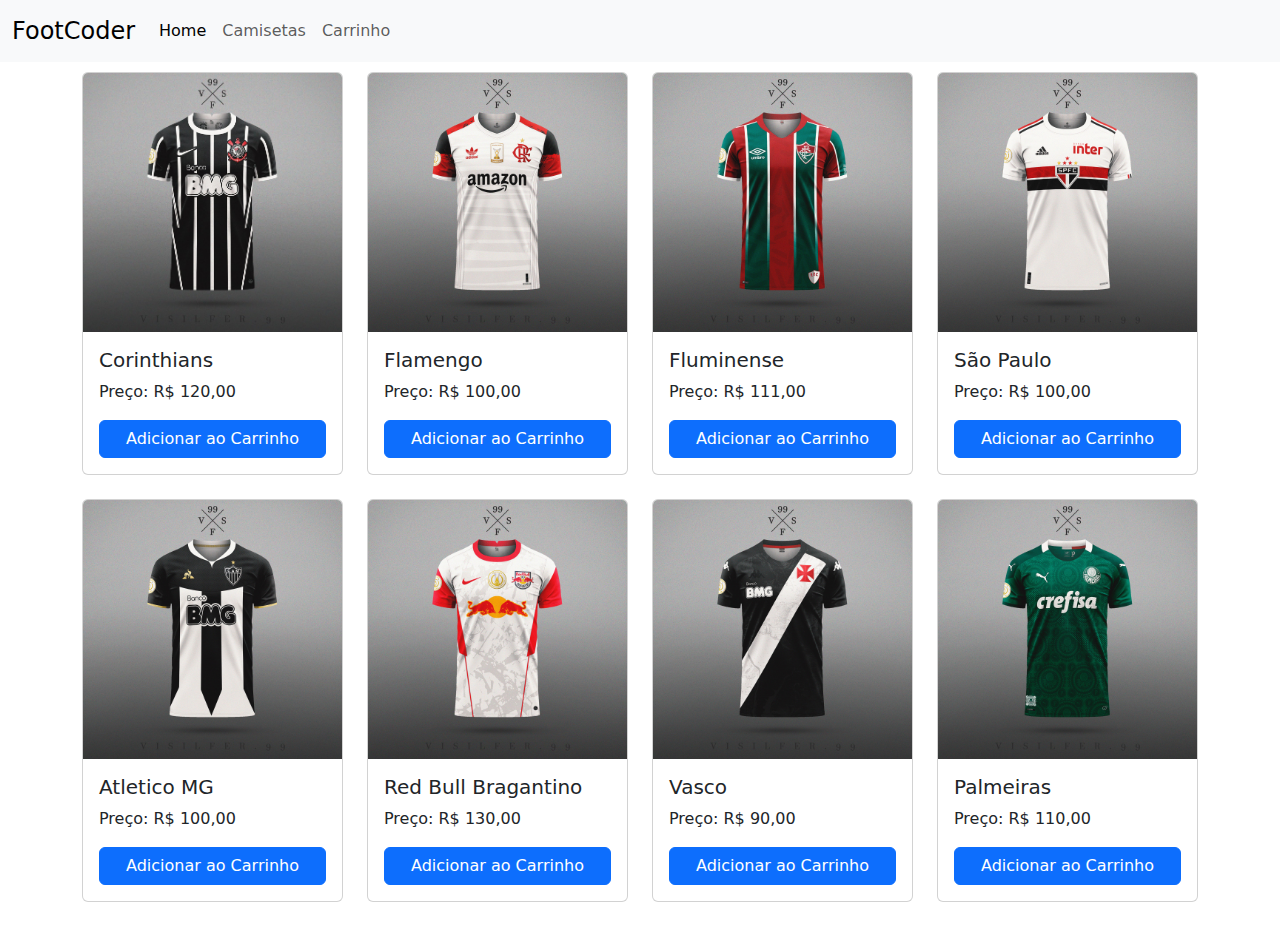
<file: index.html>
<!DOCTYPE html>
<html lang="pt-br">
<head>
  <meta charset="UTF-8">
  <meta name="viewport" content="width=device-width, initial-scale=1.0">
  <title>FootCoder</title>
  <!-- Bootstrap CSS -->
  <link href="https://cdn.jsdelivr.net/npm/bootstrap@5.3.0-alpha1/dist/css/bootstrap.min.css" rel="stylesheet">
  <!-- Custom CSS -->
  <link href="./css/styles.css" rel="stylesheet">
  <link rel="shortcut icon" href="./image/camisa.gif" type="image/x-icon">
</head>
<body>

<nav class="navbar navbar-expand-lg navbar-light bg-light fixed-top">
  <div class="container-fluid">
    <a class="navbar-brand" href="#">FootCoder</a>
    <button class="navbar-toggler" type="button" data-bs-toggle="collapse" data-bs-target="#navbarNav" aria-controls="navbarNav" aria-expanded="false" aria-label="Toggle navigation">
      <span class="navbar-toggler-icon"></span>
    </button>
    <div class="collapse navbar-collapse" id="navbarNav">
      <ul class="navbar-nav">
        <li class="nav-item">
          <a class="nav-link active" aria-current="page" href="#">Home</a>
        </li>
        <li class="nav-item">
          <a class="nav-link" href="./produtos.html">Camisetas</a>
        </li>
        <li class="nav-item">
          <a class="nav-link" href="./carrinho.html">Carrinho</a>
        </li>
      </ul>
    </div>
  </div>
</nav>

<div class="container mt-4 pt-5">
  <div class="row">
    <div class="col-lg-3 col-md-4 col-sm-6 mb-4">
      <div class="card h-100">
        <img src="./image/Corinthians.jpg" class="card-img-top" alt="Time 1">
        <div class="card-body">
          <h5 class="card-title">Corinthians</h5>
          <p class="card-text">Preço: R$ 120,00</p>
          <button class="btn btn-primary btn-add-to-cart">Adicionar ao Carrinho</button>
        </div>
      </div>
    </div>
    <div class="col-lg-3 col-md-4 col-sm-6 mb-4">
      <div class="card h-100">
        <img src="./image/Flamengo.jpg" class="card-img-top" alt="Time 2">
        <div class="card-body">
          <h5 class="card-title">Flamengo</h5>
          <p class="card-text">Preço: R$ 100,00</p>
          <button class="btn btn-primary btn-add-to-cart">Adicionar ao Carrinho</button>
        </div>
      </div>
    </div>
    <div class="col-lg-3 col-md-4 col-sm-6 mb-4">
      <div class="card h-100">
        <img src="./image/Fluminense.jpg" class="card-img-top" alt="Time 2">
        <div class="card-body">
          <h5 class="card-title">Fluminense</h5>
          <p class="card-text">Preço: R$ 111,00</p>
          <button class="btn btn-primary btn-add-to-cart">Adicionar ao Carrinho</button>
        </div>
      </div>
    </div>
    <div class="col-lg-3 col-md-4 col-sm-6 mb-4">
      <div class="card h-100">
        <img src="./image/São Paulo.jpg" class="card-img-top" alt="Time 2">
        <div class="card-body">
          <h5 class="card-title">São Paulo</h5>
          <p class="card-text">Preço: R$ 100,00</p>
          <button class="btn btn-primary btn-add-to-cart">Adicionar ao Carrinho</button>
        </div>
      </div>
    </div>
    <div class="col-lg-3 col-md-4 col-sm-6 mb-4">
      <div class="card h-100">
        <img src="./image/Atletico MG.jpg" class="card-img-top" alt="Time 2">
        <div class="card-body">
          <h5 class="card-title">Atletico MG</h5>
          <p class="card-text">Preço: R$ 100,00</p>
          <button class="btn btn-primary btn-add-to-cart">Adicionar ao Carrinho</button>
        </div>
      </div>
    </div>
    <div class="col-lg-3 col-md-4 col-sm-6 mb-4">
      <div class="card h-100">
        <img src="./image/RedBull.jpg" class="card-img-top" alt="Time 2">
        <div class="card-body">
          <h5 class="card-title">Red Bull Bragantino</h5>
          <p class="card-text">Preço: R$ 130,00</p>
          <button class="btn btn-primary btn-add-to-cart">Adicionar ao Carrinho</button>
        </div>
      </div>
    </div>
    <div class="col-lg-3 col-md-4 col-sm-6 mb-4">
      <div class="card h-100">
        <img src="./image/Vasco.jpg" class="card-img-top" alt="Time 2">
        <div class="card-body">
          <h5 class="card-title">Vasco</h5>
          <p class="card-text">Preço: R$ 90,00</p>
          <button class="btn btn-primary btn-add-to-cart">Adicionar ao Carrinho</button>
        </div>
      </div>
    </div>
    <div class="col-lg-3 col-md-4 col-sm-6 mb-4">
      <div class="card h-100">
        <img src="./image/Palmeiras.jpg" class="card-img-top" alt="Time 2">
        <div class="card-body">
          <h5 class="card-title">Palmeiras</h5>
          <p class="card-text">Preço: R$ 110,00</p>
          <button class="btn btn-primary btn-add-to-cart">Adicionar ao Carrinho</button>
        </div>
      </div>
  </div>
</div>

<!-- Modal de Carrinho -->
<div class="modal fade" id="cartModal" tabindex="-1" aria-labelledby="cartModalLabel" aria-hidden="true">
  <div class="modal-dialog">
    <div class="modal-content">
      <div class="modal-header">
        <h5 class="modal-title" id="cartModalLabel">Carrinho de Compras</h5>
        <button type="button" class="btn-close" data-bs-dismiss="modal" aria-label="Close"></button>
      </div>
      <div class="modal-body">
      </div>
      <div class="modal-footer">
        <button type="button" class="btn btn-secondary" data-bs-dismiss="modal">Fechar</button>
        <button type="button" class="btn btn-primary">Finalizar Compra</button>
      </div>
    </div>
  </div>
</div>

<script src="https://cdn.jsdelivr.net/npm/@popperjs/core@2.11.6/dist/umd/popper.min.js"></script>
<script src="https://cdn.jsdelivr.net/npm/bootstrap@5.3.0-alpha1/dist/js/bootstrap.min.js"></script>
<script src="./js/script.js"></script>
</body>
</html>
</file>
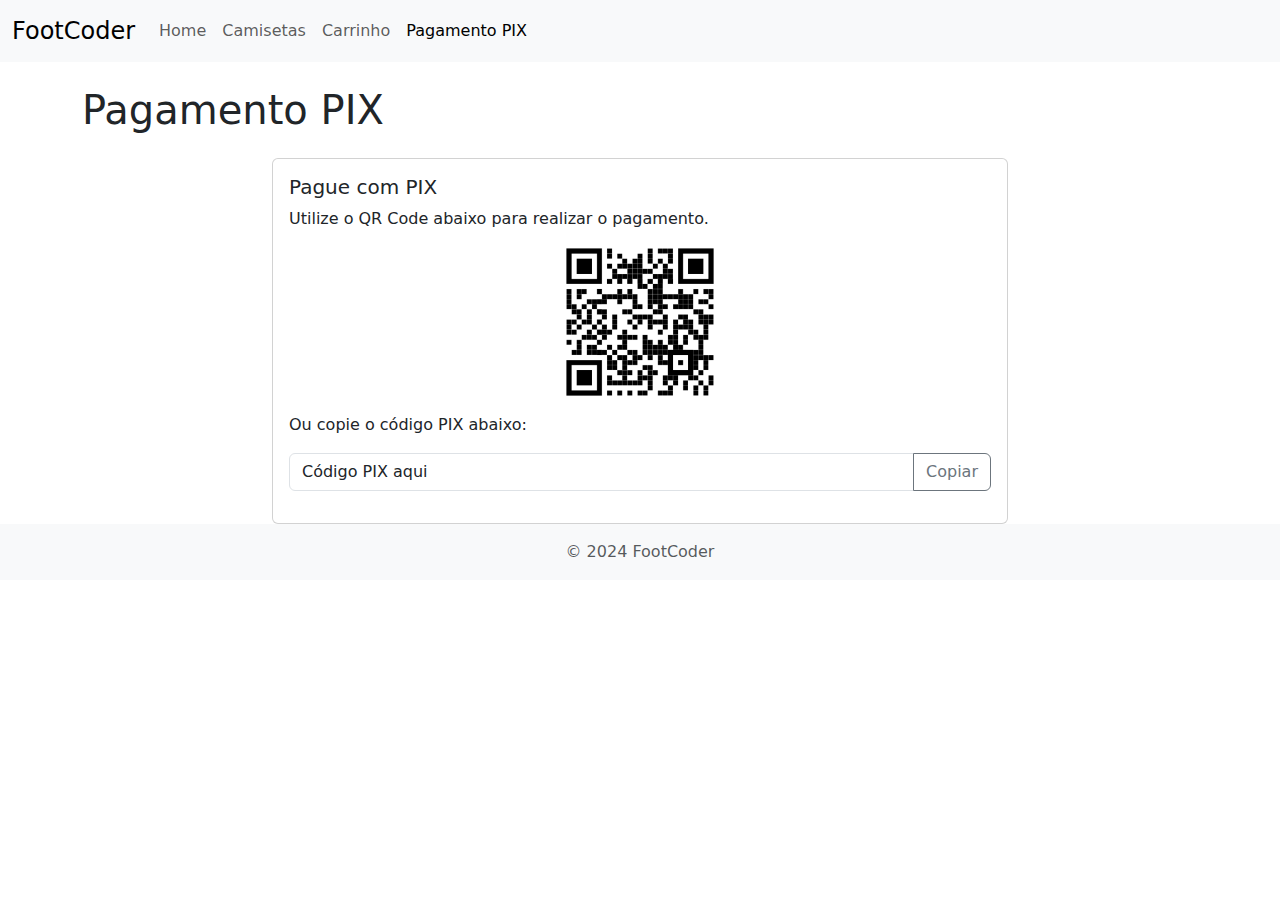
<file: pagamento_pix.html>
<!DOCTYPE html>
<html lang="pt-br">
<head>
  <meta charset="UTF-8">
  <meta name="viewport" content="width=device-width, initial-scale=1.0">
  <title>Pagamento PIX</title>
  <!-- Bootstrap CSS -->
  <link href="https://cdn.jsdelivr.net/npm/bootstrap@5.3.0-alpha1/dist/css/bootstrap.min.css" rel="stylesheet">
  <!-- Custom CSS -->
  <link href="./css/styles.css" rel="stylesheet">
  <link rel="shortcut icon" href="./image/camisa.gif" type="image/x-icon">
</head>
<body>

<nav class="navbar navbar-expand-lg navbar-light bg-light">
  <div class="container-fluid">
    <a class="navbar-brand" href="#">FootCoder</a>
    <button class="navbar-toggler" type="button" data-bs-toggle="collapse" data-bs-target="#navbarNav" aria-controls="navbarNav" aria-expanded="false" aria-label="Toggle navigation">
      <span class="navbar-toggler-icon"></span>
    </button>
    <div class="collapse navbar-collapse" id="navbarNav">
      <ul class="navbar-nav">
        <li class="nav-item">
          <a class="nav-link" href="index.html">Home</a>
        </li>
        <li class="nav-item">
          <a class="nav-link" href="produtos.html">Camisetas</a>
        </li>
        <li class="nav-item">
          <a class="nav-link" href="carrinho.html">Carrinho</a>
        </li>
        <li class="nav-item">
          <a class="nav-link active" aria-current="page" href="#">Pagamento PIX</a>
        </li>
      </ul>
    </div>
  </div>
</nav>

<div class="container mt-4">
  <h1 class="mb-4">Pagamento PIX</h1>
  <div class="row">
    <div class="col-lg-8 offset-lg-2">
      <div class="card">
        <div class="card-body">
          <h5 class="card-title">Pague com PIX</h5>
          <p class="card-text">Utilize o QR Code abaixo para realizar o pagamento.</p>
          <div class="text-center">
            <img src="./image/QR_Code.png" alt="QR Code para pagamento via PIX" class="img-fluid" style="max-width: 150px;">
          </div>
          <p class="mt-3">Ou copie o código PIX abaixo:</p>
          <div class="input-group mb-3">
            <input type="text" class="form-control" value="Código PIX aqui" id="pixCode" readonly>
            <button class="btn btn-outline-secondary" type="button" id="copyPixCodeBtn">Copiar</button>
          </div>
        </div>
      </div>
    </div>
  </div>
</div>

<div class="position-fixed bottom-0 end-0 p-3" style="z-index: 11">
  <div id="copyToast" class="toast align-items-center text-white bg-primary border-0" role="alert" aria-live="assertive" aria-atomic="true">
    <div class="d-flex">
      <div class="toast-body">
        Código PIX copiado!
      </div>
      <button type="button" class="btn-close btn-close-white me-2 m-auto" data-bs-dismiss="toast" aria-label="Close"></button>
    </div>
  </div>
</div>

<footer class="footer mt-auto py-3">
  <div class="container text-center">
    <span class="text-muted">© 2024 FootCoder</span>
  </div>
</footer>

<!-- Bootstrap JS -->
<script src="https://cdn.jsdelivr.net/npm/@popperjs/core@2.11.6/dist/umd/popper.min.js"></script>
<script src="https://cdn.jsdelivr.net/npm/bootstrap@5.3.0-alpha1/dist/js/bootstrap.min.js"></script>
<script>
  document.getElementById('copyPixCodeBtn').addEventListener('click', function() {
    const pixCodeInput = document.getElementById('pixCode');
    pixCodeInput.select();
    pixCodeInput.setSelectionRange(0, 99999); // Para dispositivos móveis
    document.execCommand('copy');
    
    const toast = new bootstrap.Toast(document.getElementById('copyToast'));
    toast.show();
  });
</script>
</body>
</html>
</file>
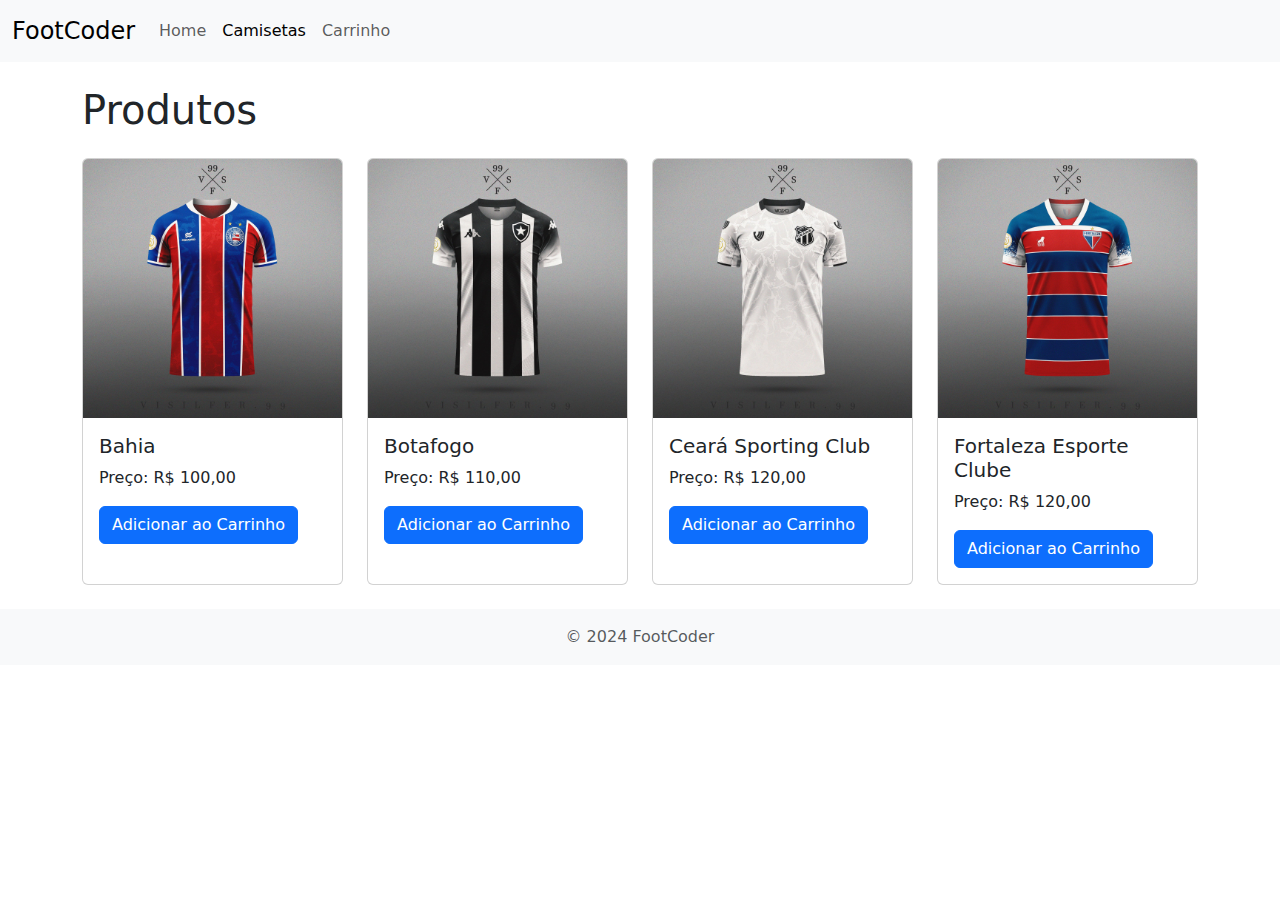
<file: produtos.html>
<!DOCTYPE html>
<html lang="pt-br">
<head>
  <meta charset="UTF-8">
  <meta name="viewport" content="width=device-width, initial-scale=1.0">
  <title>Produtos</title>
  <!-- Bootstrap CSS -->
  <link href="https://cdn.jsdelivr.net/npm/bootstrap@5.3.0-alpha1/dist/css/bootstrap.min.css" rel="stylesheet">
  <!-- Custom CSS -->
  <link href="./css/styles.css" rel="stylesheet">
  <link rel="shortcut icon" href="./image/camisa.gif" type="image/x-icon">
</head>
<body>

<nav class="navbar navbar-expand-lg navbar-light bg-light">
  <div class="container-fluid">
    <a class="navbar-brand" href="#">FootCoder</a>
    <button class="navbar-toggler" type="button" data-bs-toggle="collapse" data-bs-target="#navbarNav" aria-controls="navbarNav" aria-expanded="false" aria-label="Toggle navigation">
      <span class="navbar-toggler-icon"></span>
    </button>
    <div class="collapse navbar-collapse" id="navbarNav">
      <ul class="navbar-nav">
        <li class="nav-item">
          <a class="nav-link" href="index.html">Home</a>
        </li>
        <li class="nav-item">
          <a class="nav-link active" aria-current="page" href="#">Camisetas</a>
        </li>
        <li class="nav-item">
          <a class="nav-link" href="carrinho.html">Carrinho</a>
        </li>
      </ul>
    </div>
  </div>
</nav>

<div class="container mt-4">
  <h1 class="mb-4">Produtos</h1>
  <div class="row">
    <div class="col-lg-3 col-md-4 col-sm-6 mb-4">
      <div class="card h-100">
        <img src="./image/Bahia.jpg" class="card-img-top" alt="Nome do Time">
        <div class="card-body">
          <h5 class="card-title">Bahia</h5>
          <p class="card-text">Preço: R$ 100,00</p>
          <a href="#" class="btn btn-primary">Adicionar ao Carrinho</a>
        </div>
      </div>
    </div>
    <div class="col-lg-3 col-md-4 col-sm-6 mb-4">
      <div class="card h-100">
        <img src="./image/Botafogo.jpg" class="card-img-top" alt="Nome do Time">
        <div class="card-body">
          <h5 class="card-title">Botafogo</h5>
          <p class="card-text">Preço: R$ 110,00</p>
          <a href="#" class="btn btn-primary">Adicionar ao Carrinho</a>
        </div>
      </div>
    </div>
    <div class="col-lg-3 col-md-4 col-sm-6 mb-4">
      <div class="card h-100">
        <img src="./image/Ceará.jpg" class="card-img-top" alt="Nome do Time">
        <div class="card-body">
          <h5 class="card-title">Ceará Sporting Club</h5>
          <p class="card-text">Preço: R$ 120,00</p>
          <a href="#" class="btn btn-primary">Adicionar ao Carrinho</a>
        </div>
      </div>
    </div>
    <div class="col-lg-3 col-md-4 col-sm-6 mb-4">
      <div class="card h-100">
        <img src="./image/Fortaleza.jpg" class="card-img-top" alt="Nome do Time">
        <div class="card-body">
          <h5 class="card-title">Fortaleza Esporte Clube</h5>
          <p class="card-text">Preço: R$ 120,00</p>
          <a href="#" class="btn btn-primary">Adicionar ao Carrinho</a>
        </div>
      </div>
    </div>
    
  </div>
</div>

<footer class="footer mt-auto py-3">
  <div class="container text-center">
    <span class="text-muted">© 2024 FootCoder</span>
  </div>
</footer>


<script src="https://cdn.jsdelivr.net/npm/@popperjs/core@2.11.6/dist/umd/popper.min.js"></script>
<script src="https://cdn.jsdelivr.net/npm/bootstrap@5.3.0-alpha1/dist/js/bootstrap.min.js"></script>
<script src="./js/cart.js"></script>
</body>
</html>
</file>
<file: css/styles.css>
/* Estilos gerais */
body {
  margin: 0;
  padding: 0;
}

.card {
  transition: transform 0.2s;
}


.card:hover {
  transform: scale(1.05);
}

/* Estilos para o navbar */
.navbar-brand {
  font-size: 1.5rem;
}

/* Estilos para os botões */
.btn-add-to-cart {
  width: 100%;
}

/* Estilos para o modal */
.modal-dialog {
  max-width: 800px;
}

/* Estilos para o rodapé */
footer {
  background-color: #f8f9fa;
  padding: 20px 0;
  text-align: center;
}

/* Estilos para os links no rodapé */
footer a {
  color: #495057;
}

footer a:hover {
  text-decoration: underline;
}
</file>
